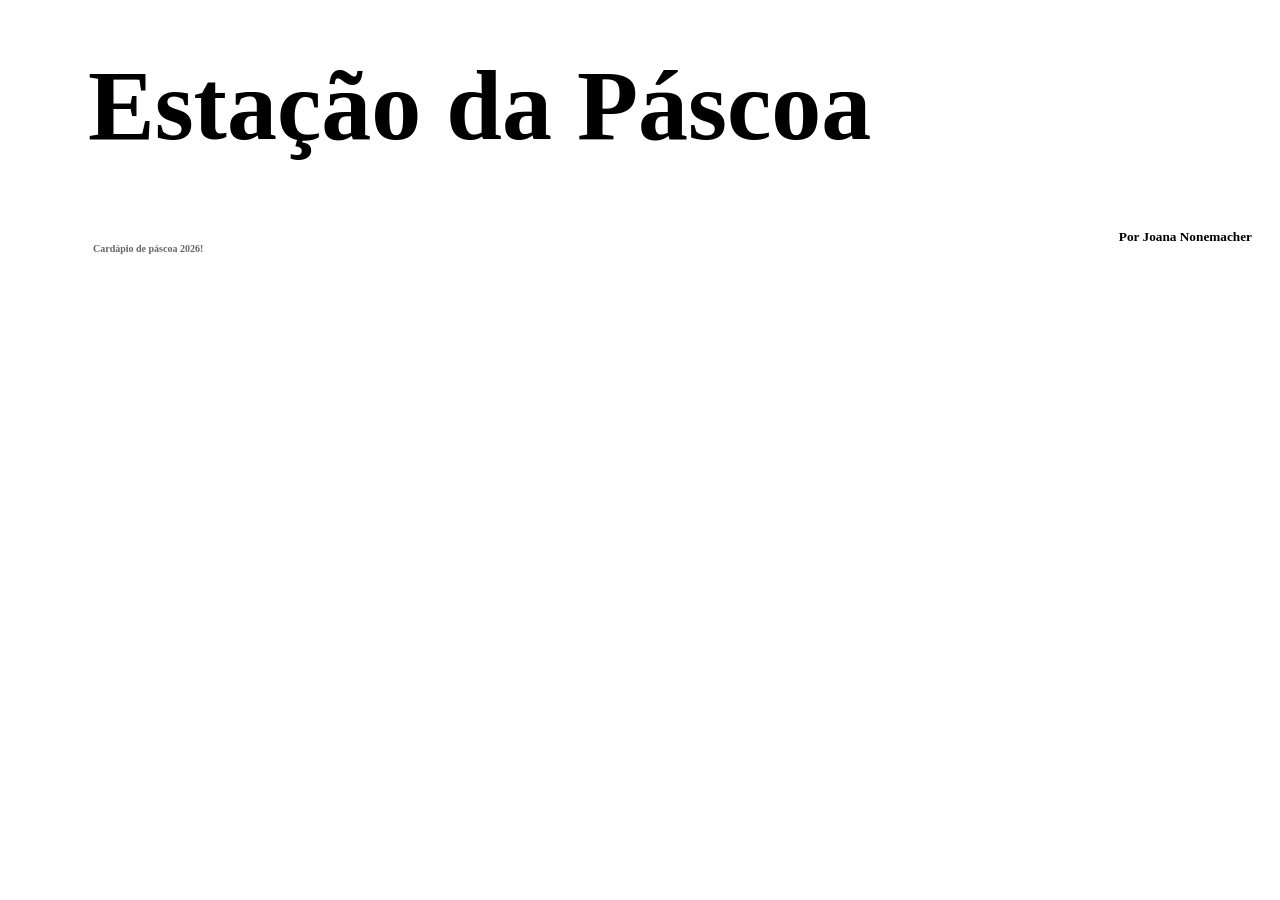
<file: index.html>
<!DOCTYPE html>
<html lang="pt-br">
<head>
    <meta charset="UTF-8">
    <meta name="viewport" content="width=device-width, initial-scale=1.0">
    <title>Cardápio de Páscoa 2026</title>
    <link rel="stylesheet" href="style.css">
</head>
<body>
    <header>
        <div class="inicio">
            <h1>Estação da Páscoa</h1>
            <h4>Cardápio de páscoa 2026!</h4>
        </div>
        <h5>Por Joana Nonemacher</h5>
    </header>
    <main>

    </main>
    <footer>

    </footer>
    <script src="script.js"></script>
</body>
</html>
</file>
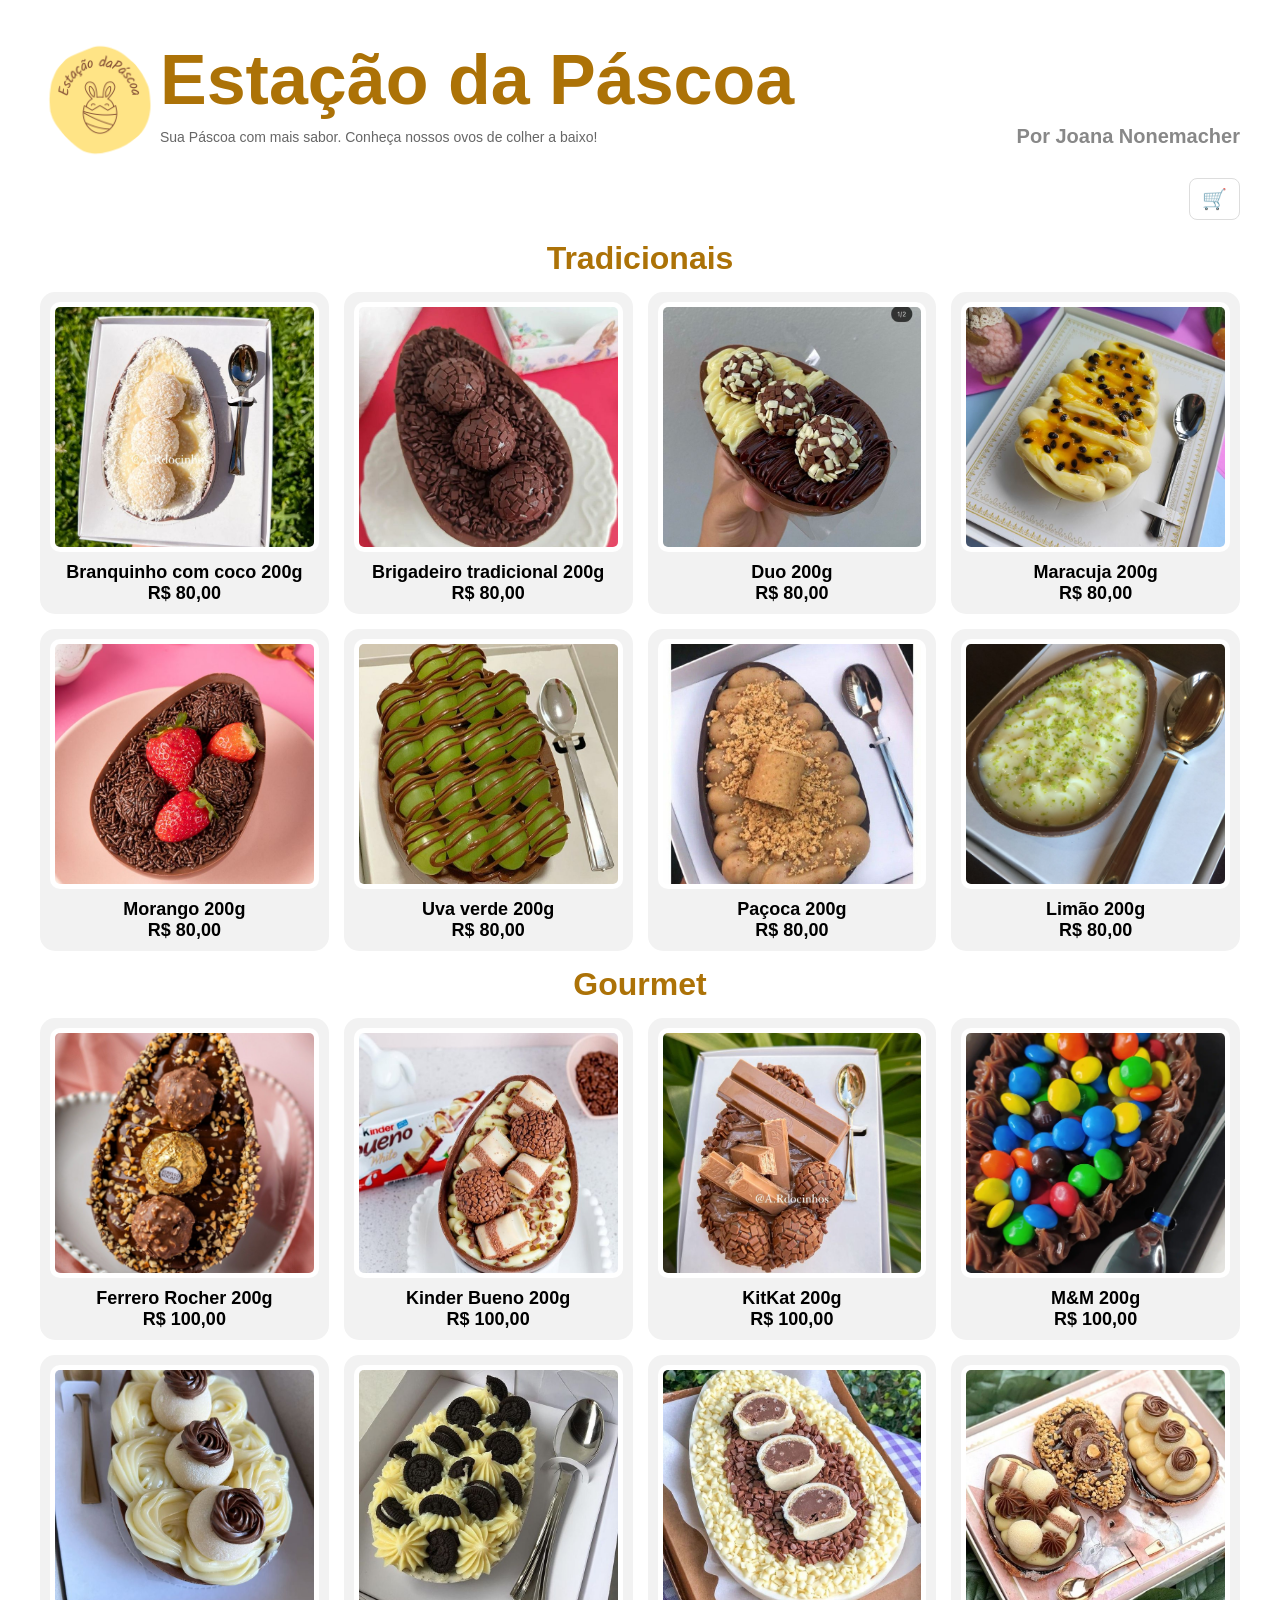
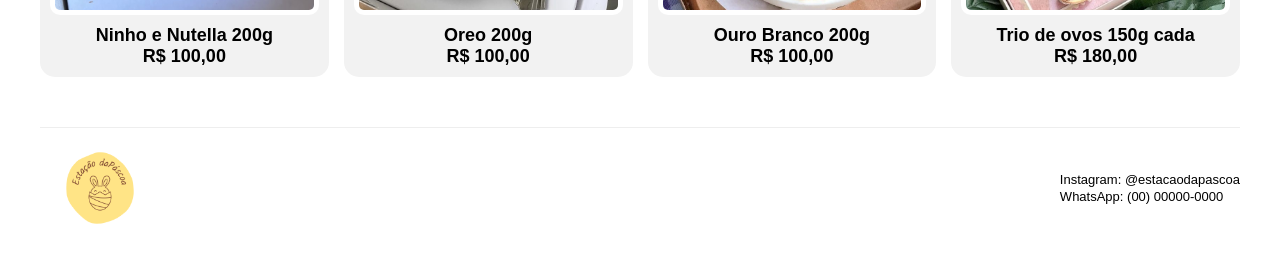
<file: pascoa.html>
<!DOCTYPE html>
<html lang="pt-br">
<head>
    <meta charset="UTF-8">
    <meta name="viewport" content="width=device-width, initial-scale=1.0">
    <title>Estação da Páscoa</title>
    <link rel="stylesheet" href="pascoa.css">
</head>
<body>

    <header>
        <img src="imagens/Ovo de Páscoa Caseiro Coelho Ilustrado Circular Amarelo Logotipo.png" alt="Logo" class="logo-header">
        <h1>Estação da Páscoa</h1>
        <div class="sub-header">
            <h4>Sua Páscoa com mais sabor. Conheça nossos ovos de colher a baixo!</h4>
            <h5>Por Joana Nonemacher</h5>
        </div>
    </header>

    <main>
        <div class="topo-main">
            <button class="btn-carrinho" id="abrir-carrinho">🛒<span id="contador-notas"></span></button>
        </div>

        <h2 class="titulo-secao">Tradicionais</h2>

        <section class="vitrine">
            
            <div class="card-produto" onclick="adicionarAoCarrinho('Branquinho com coco', 80, 'imagens/branquinho com coco.jpg')">
                <div class="moldura-foto">
                    <img src="imagens/branquinho com coco.jpg" alt="">
                </div>
                <p class="nome-produto">Branquinho com coco 200g</p>
                <p class="preco-produto">R$ 80,00</p>
            </div>
            
            <div class="card-produto" onclick="adicionarAoCarrinho('Brigadeiro', 80, 'imagens/brigadeiro.jpg')">
                <div class="moldura-foto">
                    <img src="imagens/brigadeiro.jpg" alt="">
                </div>
                <p class="nome-produto">Brigadeiro tradicional 200g</p>
                <p class="preco-produto">R$ 80,00</p>
            </div>

            <div class="card-produto" onclick="adicionarAoCarrinho('Duo', 80, 'imagens/duo.jpg')">
                <div class="moldura-foto">
                    <img src="imagens/duo.jpg" alt="">
                </div>
                <p class="nome-produto">Duo 200g</p>
                <p class="preco-produto">R$ 80,00</p>
            </div>

            <div class="card-produto" onclick="adicionarAoCarrinho('Maracuja', 80, 'imagens/maracuja.jpg')">
                <div class="moldura-foto"> 
                    <img src="imagens/maracuja.jpg" alt="">
                </div>
                <p class="nome-produto">Maracuja 200g</p>
                <p class="preco-produto">R$ 80,00</p>
            </div>

            <div class="card-produto" onclick="adicionarAoCarrinho('Morango', 80, 'imagens/morango.jpg')">
                <div class="moldura-foto">
                    <img src="imagens/morango.jpg" alt="">
                </div>
                <p class="nome-produto">Morango 200g</p>
                <p class="preco-produto">R$ 80,00</p>
            </div>

            <div class="card-produto" onclick="adicionarAoCarrinho('Uva', 80, 'imagens/uva.jpg')">
                <div class="moldura-foto">
                    <img src="imagens/uva.jpg" alt="">
                </div>
                <p class="nome-produto">Uva verde 200g</p>
                <p class="preco-produto">R$ 80,00</p>
            </div>
             
            <div class="card-produto" onclick="adicionarAoCarrinho('Paçoca', 80, 'imagens/Paçoca.jpg')">
                <div class="moldura-foto">
                    <img src="imagens/paçoca.jpg" alt="">
                </div>
                <p class="nome-produto">Paçoca 200g</p>
                <p class="preco-produto">R$ 80,00</p>
            </div>
            
            <div class="card-produto" onclick="adicionarAoCarrinho('Limão', 80, 'imagens/limão.jpg')">
                <div class="moldura-foto">
                    <img src="imagens/limão.jpg" alt="">
                </div>
                <p class="nome-produto">Limão 200g</p>
                <p class="preco-produto">R$ 80,00</p>
            </div>

            </section>

            <h2 class="titulo-secao">Gourmet</h2>
            <section class="vitrine">
            
            <div class="card-produto" onclick="adicionarAoCarrinho('Ferrero Rocher', 100, 'imagens/ferrero.jpg')">
            <div class="moldura-foto">
                <img src="imagens/ferrero.jpg" alt="">
            </div>
                <p class="nome-produto">Ferrero Rocher 200g</p>
                <p class="preco-produto">R$ 100,00</p>
            </div>

            <div class="card-produto" onclick="adicionarAoCarrinho('Kinder Bueno', 100, 'imagens/kinder.jpg')">
                <div class="moldura-foto">
                    <img src="imagens/kinder.jpg" alt="">
                </div>
                <p class="nome-produto">Kinder Bueno 200g</p>
                <p class="preco-produto">R$ 100,00</p>
            </div>

            <div class="card-produto" onclick="adicionarAoCarrinho('KitKat', 100, 'imagens/kitkat.jpg')">
                <div class="moldura-foto">
                    <img src="imagens/kitkat.jpg" alt="">
                </div>
                <p class="nome-produto">KitKat 200g</p>
                <p class="preco-produto">R$ 100,00</p>
            </div>
             
            <div class="card-produto" onclick="adicionarAoCarrinho('M&M', 100, 'imagens/mm.jpg')">
                <div class="moldura-foto">
                    <img src="imagens/mm.jpg" alt="">
                </div>
                <p class="nome-produto">M&M 200g</p>
                <p class="preco-produto">R$ 100,00</p>
            </div>
             
            <div class="card-produto" onclick="adicionarAoCarrinho('Ninho e Nutella', 100, 'imagens/Ninho e nutella.jpg')">
                <div class="moldura-foto">
                    <img src="imagens/Ninho e nutella.jpg" alt="">
                </div>
                <p class="nome-produto">Ninho e Nutella 200g</p>
                <p class="preco-produto">R$ 100,00</p>
            </div>

            <div class="card-produto" onclick="adicionarAoCarrinho('Oreo', 100, 'imagens/oreo.jpg')">
                <div class="moldura-foto">
                    <img src="imagens/oreo.jpg" alt="">
                </div>
                <p class="nome-produto">Oreo 200g</p>
                <p class="preco-produto">R$ 100,00</p>
            </div>

            <div class="card-produto" onclick="adicionarAoCarrinho('Ouro Branco', 100, 'imagens/ouro branco')">
                <div class="moldura-foto">
                    <img src="imagens/ouro branco.jpg" alt="">
                </div>
                <p class="nome-produto">Ouro Branco 200g</p>
                <p class="preco-produto">R$ 100,00</p>
            </div>
            
            <div class="card-produto" onclick="adicionarAoCarrinho('Trio', 180, 'imagens/trio.jpg')">
                <div class="moldura-foto">
                    <img src="imagens/trio.jpg" alt="">
                </div>
                <p class="nome-produto">Trio de ovos 150g cada</p>
                <p class="preco-produto">R$ 180,00</p>
            </div>
            </section>
            </section>
    </main>

    <div id="sidebar-carrinho" class="sidebar">
        <div class="sidebar-header">
            <span class="fechar" onclick="toggleCarrinho()">X</span>
            <h3>Seu Carrinho</h3>
        </div>
        <hr class="linha-divisoria">
        <div id="itens-carrinho" class="lista-itens">
            </div>
        <div class="sidebar-footer">
            <p>Total: <span id="total-carrinho">R$ 0,00</span></p>
            <button class="btn-comprar" onclick="irParaCheckout()">Comprar Agora</button>
        </div>
    </div>

    <div id="sidebar-checkout" class="sidebar">
        <div class="sidebar-header">
            <span class="voltar" onclick="voltarParaCarrinho()">←</span>
            <h3>Finalizar Compra</h3>
        </div>
        <hr class="linha-divisoria">
        <div class="form-checkout">
            <input type="text" id="endereco" placeholder="Digite seu endereço e cidade">
            <button onclick="calcularFrete()" class="btn-frete">Calcular Frete</button>
            <div id="resultado-frete"></div>
            
            <div id="area-pagamento" style="display:none;">
                <p>Pagamento via PIX</p>
                <div class="qr-code">
                    <img src="imagens/qrcode.jpg" alt="QR Code PIX" style="width:150px;">
                </div>
                <button class="btn-comprar" onclick="finalizarCompra()">Pagamento Realizado</button>
            </div>
        </div>
    </div>

    <div id="overlay" onclick="fecharTudo()"></div>

    <footer>
        <img src="imagens/Ovo de Páscoa Caseiro Coelho Ilustrado Circular Amarelo Logotipo.png" alt="Logo" class="logo-footer">
        <div class="info-contato">
            <p>Instagram: @estacaodapascoa</p>
            <p>WhatsApp: (00) 00000-0000</p>
        </div>
    </footer>
    <script src="script.js"></script>

</body>
</html>
</file>
<file: style.css>
header{
  display: flex;
  justify-content: space-between;
  align-items: flex-end;
  padding: 20px;
}
header .inicio{
  display: flex;
  flex-direction: column;
}
header .inicio h1{
  margin-left: 60px;
  margin-top: 20px;
  font-size: 100px;
  padding-right: 0;
}
header .inicio h4{
  margin-left: 65px;
  font-size: 10px;
  color: #666;
}
header .inicio h5{
  margin: 0;
  font-size: 50px;
  color: #888;
}
</file>
<file: pascoa.css>
*{
margin: 0;
padding: 0;
box-sizing: border-box;
font-family: sans-serif;
}

body{ 
padding: 40px;
background-color: #fff;
}
    
header{
margin-bottom: 30px;
}

header img {
display: block;
float: left;
font-size: 70%;
width: 120px; 
height: auto;
}

header h1{
font-size: 70px;
margin-left: 50px;
margin-bottom: 5px;
color: #ac7207;
}

.sub-header{
display: flex;
justify-content: space-between;
align-items: center;
}

header h4{
font-size: 14px;
color: #666;
font-weight: normal;
}

header h5{
font-size: 20px;
color: #888;
}

/* main: botao do carrinho na direita*/
.topo-main{
display: flex;
justify-content: flex-end;
margin-bottom: 20px;
}

.btn-carrinho{
font-size: 20px;
padding: 8px 12px;
cursor: pointer;
border-radius: 8px;
border: 1px solid #ddd;
background: #fff;
}

.titulo-secao {
    font-size: 32px;
    color: #ac7207;
    text-align: center;
    margin-bottom: 15px;
    margin-top: 15px;
}

/* grid: 4 ovos por linha */
.vitrine{
display: grid;
grid-template-columns: repeat(4, 1fr);
gap: 15px;
}


/* bloco do ovo */
.card-produto{
background-color: #f2f2f2;
border-radius: 15px;
padding: 10px;
text-align: center;
}

/* lugar das imagens*/
.moldura-foto{
background-color: white;
padding: 5px;
border-radius: 10px;
margin-bottom: 10px;
height: 250px;
display: flex;
align-items: center;
justify-content: center;
overflow: hidden;
}

/* imagens ovos */
.moldura-foto img{
max-width: 100%;
max-height: 100%;
object-fit: cover;
border-radius: 5px;
width: 100%;
height: 100%;
}

/* texto do produto */
.nome-produto{      
font-size: 18px;
font-weight: bold;
color: #000;
}

.preco-produto{
font-size: 18px;
font-weight: bold;
color: #000;
}

/* footer */
footer{
margin-top: 50px;
padding-top: 20px;
border-top: 1px solid #eee;
display: flex;
justify-content: space-between;
align-items: center;
}

footer img{
display: block;
margin-left: 20px;
width: 120px; 
height: auto;
}


.info-contato p{
font-size: 13px;
margin: 2px 0;
}

.logo-footer{
width: 80px;
height: auto;
}

/* Configuração das Sidebars */
.sidebar {
    height: 100%;
    width: 0; /* Começa fechada */
    position: fixed;
    z-index: 1000;
    top: 0;
    right: 0;
    background-color: #fff;
    box-shadow: -2px 0 5px rgba(0,0,0,0.2);
    overflow-x: hidden;
    transition: 0.5s;
    padding-top: 20px;
    display: flex;
    flex-direction: column;
}

.sidebar.ativo {
    width: 20vw; /* Aproximadamente 1/5 da tela */
    min-width: 300px;
    padding: 20px;
}

#overlay {
    display: none;
    position: fixed;
    top: 0; left: 0; width: 100%; height: 100%;
    background: rgba(0,0,0,0.5);
    z-index: 999;
}

.sidebar-header { display: flex; align-items: center; gap: 20px; }
.fechar, .voltar { cursor: pointer; font-size: 24px; font-weight: bold; }
.linha-divisoria { border: 0; border-top: 1px solid #eee; margin: 15px 0; }

/* Estilo do item no carrinho */
.item-carrinho {
    display: flex;
    align-items: center;
    gap: 10px;
    margin-bottom: 15px;
    font-size: 14px;
}
.img-mini{
width: 50px; 
height: 50px; 
object-fit: cover; 
border-radius: 5px;
}

.controles-qtd{
display: flex;
align-items: center; 
border: 1px solid #ddd; 
border-radius: 5px; 
}

.controles-qtd button{ 
border: none; 
background: #eee; 
padding: 2px 8px; 
cursor: pointer; 
}

.controles-qtd span{ 
padding: 0 10px;
}

.sidebar-footer{
margin-top: auto; 
padding-bottom: 20px;
}

.btn-comprar{ 
width: 100%; 
padding: 15px; 
background: #ac7207; 
color: white; 
border: none; 
border-radius: 8px; 
cursor: pointer; 
font-weight: bold;
}

.btn-frete{ 
margin: 10px 0; 
padding: 8px; 
cursor: pointer; 
}

#endereco{ 
width: 100%;
padding: 10px; 
margin-top: 10px;
}
</file>
